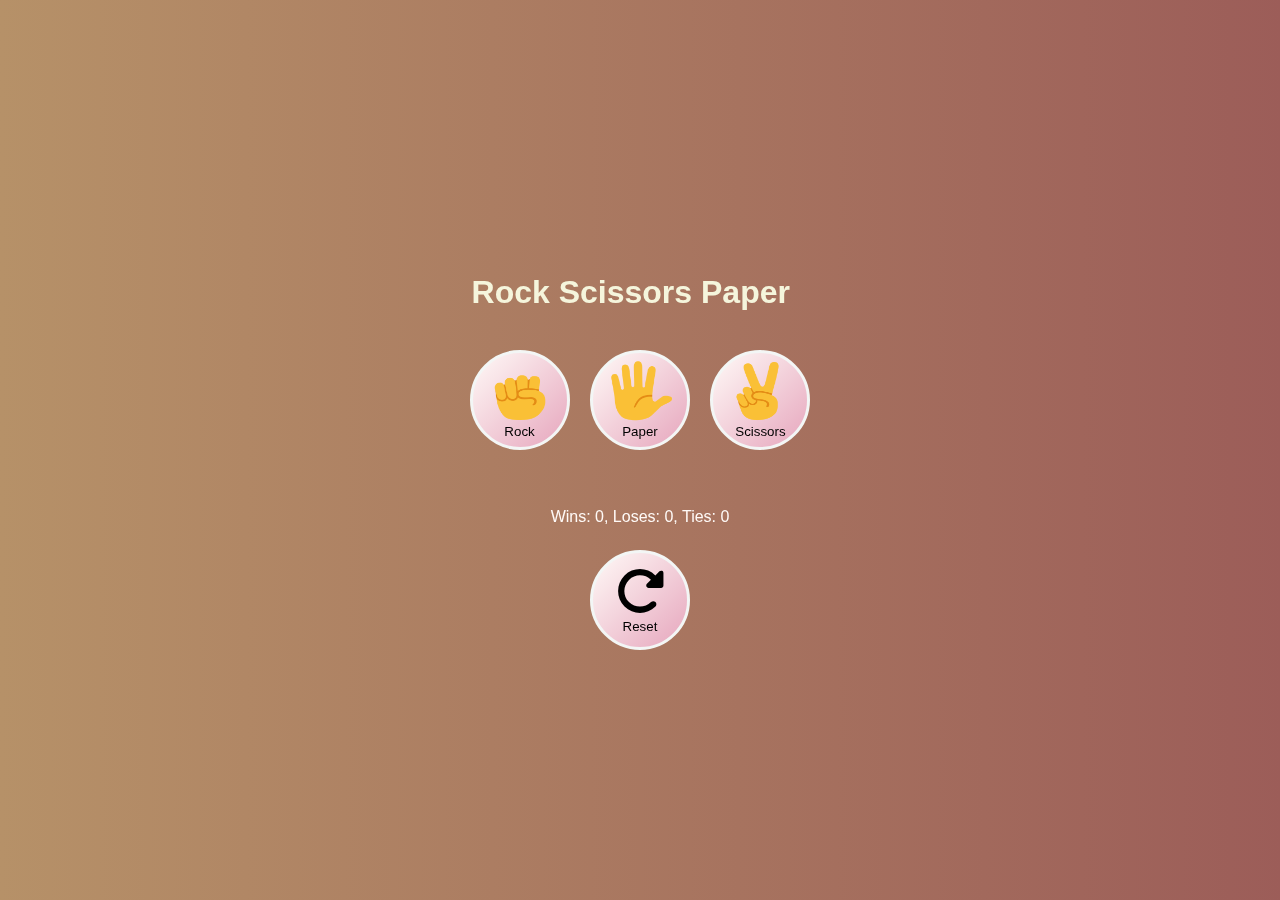
<file: index.html>
<!DOCTYPE html>
<html lang="en">
  <head>
    <meta charset="UTF-8" />
    <meta name="viewport" content="width=device-width, initial-scale=1" />
    <link rel="stylesheet" href="style.css" />
    <title>Rock Paper Scissors Gmae</title>
  </head>

  <body>
    

    <div class="box">
      <div class="button-container">
        <h1>Rock Scissors Paper</h1>
        
        <button
          class="my-button"
          onclick=" 
          pickMove('rock');"
        ><img src="images/rock-emoji.png" alt="rock" width="70" height="60">Rock </button>

        <button
          class="my-button"
          onclick="pickMove('paper');"> <img src="images/paper-emoji.png" alt="Paper" width="70" height="60">Paper
        </button>

        <button
          class="my-button"
          onclick=" pickMove('scissors');"> <img src="images/scissors-emoji.png" alt="scissors" width="70" height="60">Scissors
        </button>

        <p class="js-result result"></p>
        <p class="js-moves"></p>
        <p class="js-score score"></p>

        <button class="my-button reset" onclick="
        score.wins = 0;
        score.loses = 0;
        score.Ties = 0;
        localStorage.removeItem('score');
        updateScoreElement();
        "> <svg xmlns="http://www.w3.org/2000/svg" width="60" height="50" viewBox="0 0 512 512"><!--! Font Awesome Free 6.4.2 by @fontawesome - https://fontawesome.com License - https://fontawesome.com/license (Commercial License) Copyright 2023 Fonticons, Inc. --><path d="M463.5 224H472c13.3 0 24-10.7 24-24V72c0-9.7-5.8-18.5-14.8-22.2s-19.3-1.7-26.2 5.2L413.4 96.6c-87.6-86.5-228.7-86.2-315.8 1c-87.5 87.5-87.5 229.3 0 316.8s229.3 87.5 316.8 0c12.5-12.5 12.5-32.8 0-45.3s-32.8-12.5-45.3 0c-62.5 62.5-163.8 62.5-226.3 0s-62.5-163.8 0-226.3c62.2-62.2 162.7-62.5 225.3-1L327 183c-6.9 6.9-8.9 17.2-5.2 26.2s12.5 14.8 22.2 14.8H463.5z"/></svg>Reset</button>
      </div>
    </div>
    <div class="video-background">
      <video autoplay muted loop>
        <!-- <source
          src="video/pexels_videos_2759483 (2160p).mp4"
          type="video/mp4" -->
        />
        Your browser does not support the video tag.
      </video>
    </div>














     
    <script> 
let score = JSON.parse(localStorage.getItem('score')) || {
  wins: 0,
  loses:0,
  Ties: 0
};






updateScoreElement();

// if (!score)  {
// score = {
//   wins: 0,
//   loses:0,
//   Ties: 0
// }
// };

  function pickMove(playerMove) {
  const computerMove = pickComputerMove();
  
  if (playerMove === 'scissors'){

    if (computerMove === 'rock') {
    result = 'You Lose.';
  }
  else if (computerMove === 'paper') {
    result = 'You Win.';
  }
  else if (computerMove === 'scissors'){
    result = 'You Tie.';
  }
  }

  else if (playerMove === 'paper') {

      if (computerMove === 'rock') {
        result = 'You Win.';
      }else if ( computerMove === 'paper') {
      result = 'You Tie.';
        } else if (computerMove === 'scissors') {
          result = 'You Lose.';
        }
  }

  else if (playerMove === 'rock') {
  
  if (computerMove === 'rock') {
    result = 'You Tie.';
  }else if ( computerMove === 'paper') {
  result = 'You Lose.';
    } else if (computerMove === 'scissors') {
      result = 'You Win.';
    }
  }
  
  
if (result === 'You Win.') {
  score.wins += 1;
} else if (result === 'You Lose.') {
score.loses += 1;
}else if (result === 'You Tie.') {
score.Ties += 1;
}

localStorage.setItem('score', JSON.stringify(score));

updateScoreElement();

document.querySelector('.js-result').innerHTML =`Current Score: ${result}`;

document.querySelector('.js-moves').innerHTML = `<img src="images/${playerMove}-emoji.png" alt="rock" width="60" height="50"><img src="images/${computerMove}-emoji.png" alt="scissors" width="60" height="50">`;
  }



function updateScoreElement() {
 document.querySelector('.js-score').innerHTML = `Wins: ${score.wins}, Loses: ${score.loses}, Ties: ${score.Ties}`;
}



     function pickComputerMove() {

      const randomNumber = Math.random();
      let computerMove = '';
  
      if (randomNumber >= 0 && randomNumber < 1 / 3) {
        computerMove = 'rock';
      }
      else if (randomNumber >= 1 / 3 && randomNumber < 2 / 3) {
        computerMove = 'paper';
      }
      else if (randomNumber >= 2 / 3 && randomNumber < 1) {
        computerMove = 'scissors';
      }
    return computerMove;
     } 
    </script>
      </div>
    </div>
  </body>
</html>
</file>
<file: style.css>
body{
  margin: 0;
  font-family: Arial, Helvetica, sans-serif;
  color: #fffaf7;
}
h1 {
  display: flex;
  padding: 10px;
  color: beige;
  font-weight: 700;
}
.box {
display: flex;
justify-content: center;
align-items: center;
height: 100vh;
}

.button-container {
  text-align: center;
}
.my-button {
  cursor: pointer;
  border: none;
  border-radius: 50%;
  margin: 8px;
  width: 100px;
  height: 100px;
  background-image: linear-gradient(135deg, #fffaf7, #e6a6bd);
  transition: transform 0.5s ease-in-out; /* Added transition property */
}
.my-button {
  border: 3px solid rgb(243, 246, 245);
}
.my-button:hover {
  transform: scale(1.1); /* Increase the size on hover */
  background-image: linear-gradient(135deg, #53e52e, #e6bd6f);
}
.result { 
  font-size: 25px;
  font-weight: 900;
  margin-top: 40px;

}

.score {
  margin-top: 50px;
}
.video-background {
  position: fixed;
  top: 0;
  left: 0;
  min-width: 100%;
  min-height: 100%;
  z-index: -1;
}

/* button::before {
 color: white;
} */

@keyframes movingBackground {
  0% {
    background-position: 0% 50%;
  }
  100% {
    background-position: 100% 50%;
  }
}

body {
  background: linear-gradient(90deg, #b69168, #822949);
  background-size: 200% 200%;
  animation: movingBackground 10s infinite alternate;
}
@media screen and (max-width: 600px) {
  @keyframes movingBackground {
    0% {
      background-position: 100% 50%;
    }
    100% {
      background-position: 0% 50%;
    }
  }
}
</file>
